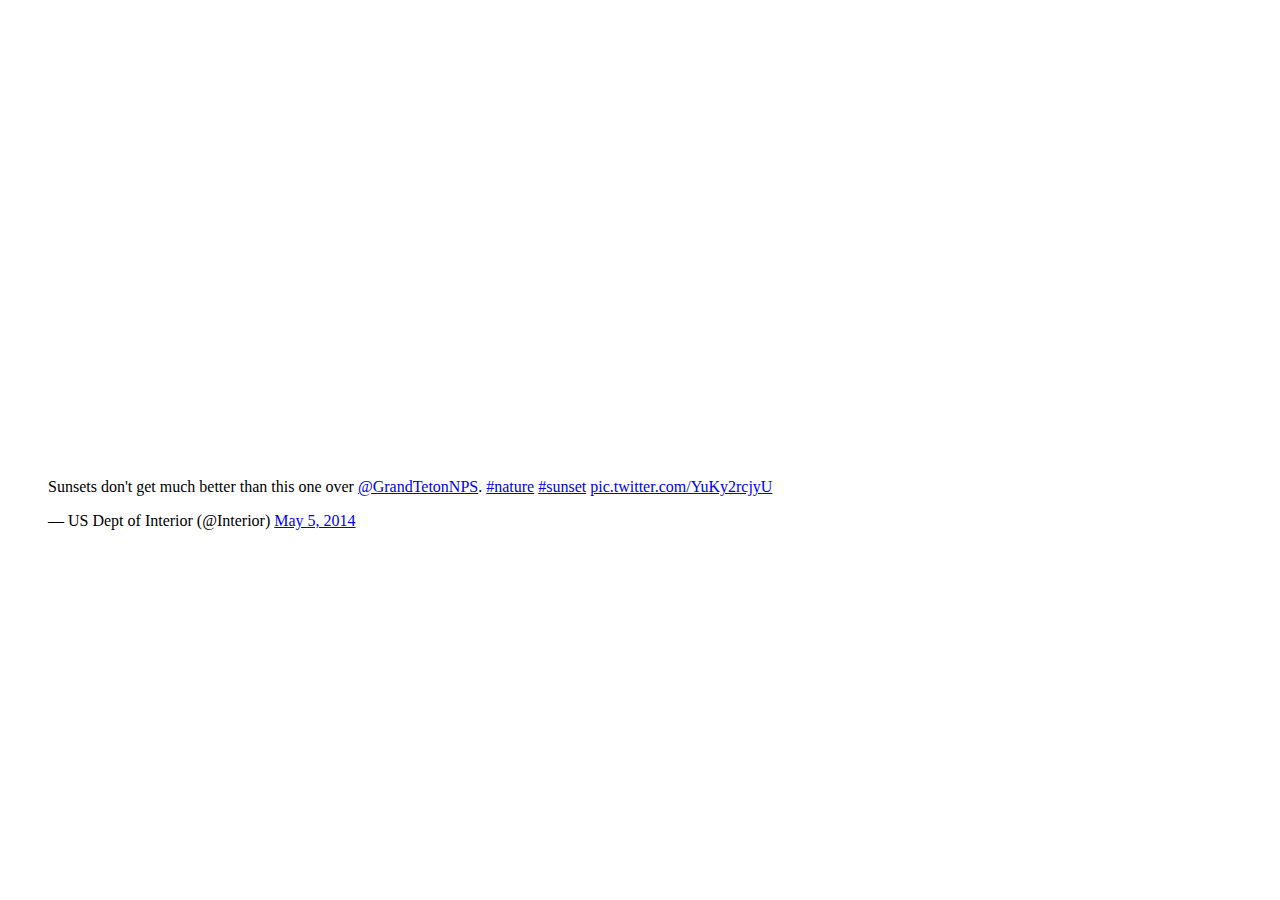
<file: embeddingOriginalWork.html>
<!DOCTYPE html>
<html>
    <body>
        <iframe width="560" height="315" src="https://www.youtube.com/embed/IWrK7sXK3Vw" frameborder="0" allowfullscreen></iframe>
        <iframe src="https://www.google.com/maps/embed?pb=!1m18!1m12!1m3!1d92587.0938233157!2d16.3790436678709!3d43.515962824085356!2m3!1f0!2f0!3f0!3m2!1i1024!2i768!4f13.1!3m3!1m2!1s0x13355dfc6bbcf517%3A0xa1798ff631b49f98!2s21000%2C+Split%2C+Croatia!5e0!3m2!1sen!2sus!4v1506981399971" width="600" height="450" frameborder="0" style="border:0" allowfullscreen></iframe>
        <blockquote class="twitter-tweet"><p lang="en" dir="ltr">Sunsets don&#39;t get much better than this one over <a href="https://twitter.com/GrandTetonNPS?ref_src=twsrc%5Etfw">@GrandTetonNPS</a>. <a href="https://twitter.com/hashtag/nature?src=hash&amp;ref_src=twsrc%5Etfw">#nature</a> <a href="https://twitter.com/hashtag/sunset?src=hash&amp;ref_src=twsrc%5Etfw">#sunset</a> <a href="http://t.co/YuKy2rcjyU">pic.twitter.com/YuKy2rcjyU</a></p>&mdash; US Dept of Interior (@Interior) <a href="https://twitter.com/Interior/status/463440424141459456?ref_src=twsrc%5Etfw">May 5, 2014</a></blockquote> <script async src="//platform.twitter.com/widgets.js" charset="utf-8"></script>
    </body>
</html>
</file>
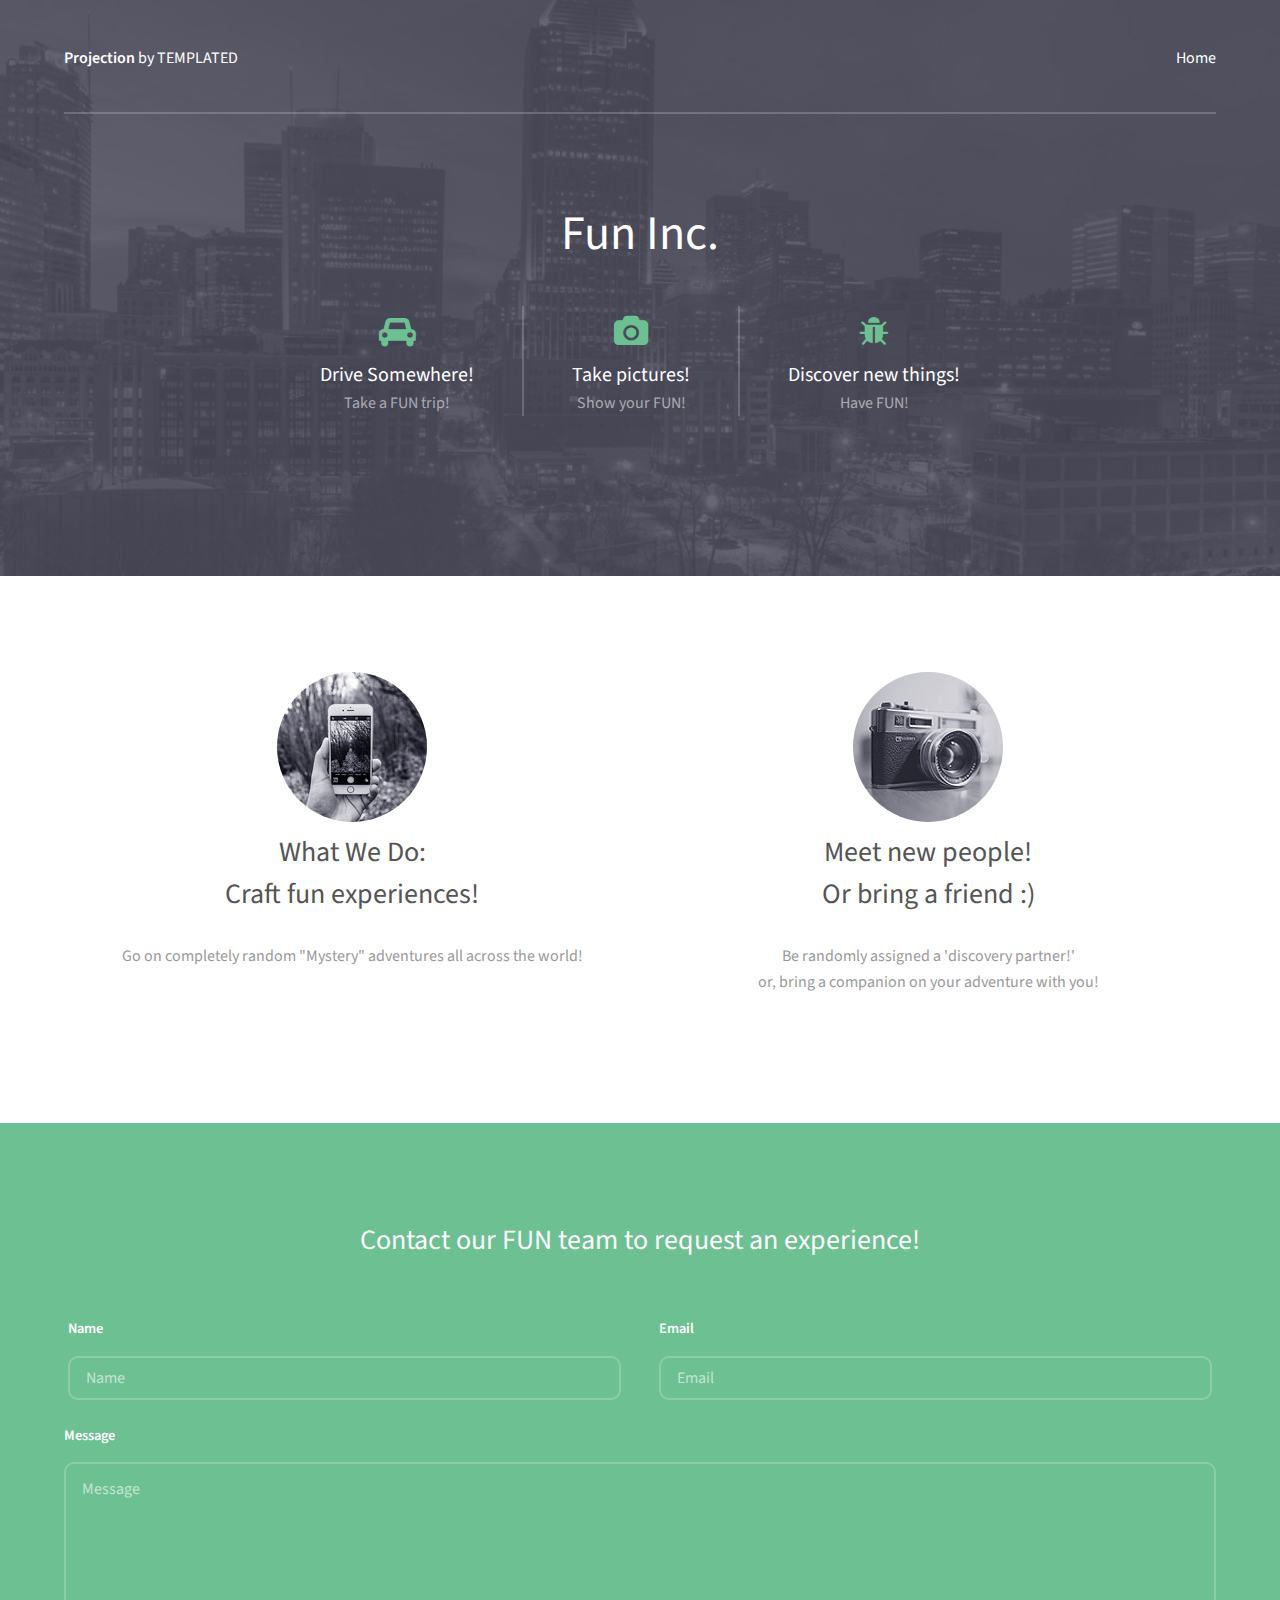
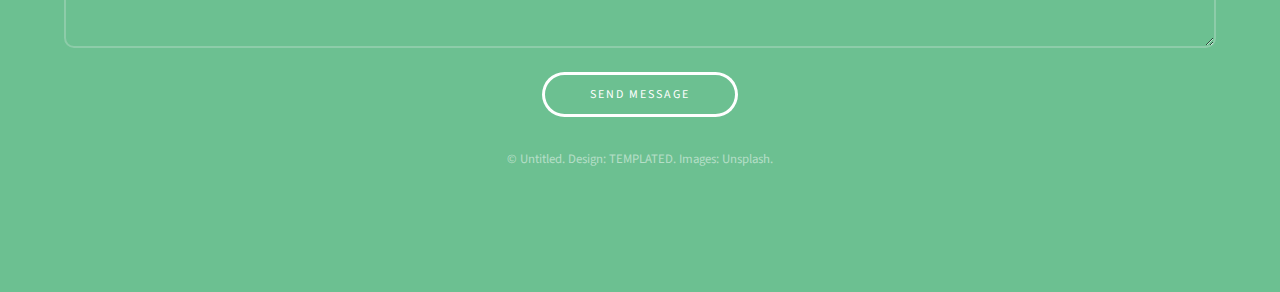
<file: myFunSite.html>
<!DOCTYPE HTML>
<!--
	Projection by TEMPLATED
	templated.co @templatedco
	Released for free under the Creative Commons Attribution 3.0 license (templated.co/license)
-->
<html>
	<head>
		<title>Projection by TEMPLATED</title>
		<meta charset="utf-8" />
		<meta name="viewport" content="width=device-width, initial-scale=1" />
		<link rel="stylesheet" href="assets/css/main.css" />
	</head>
	<body>

		<!-- Header -->
			<header id="header">
				<div class="inner">
					<a href="index.html" class="logo"><strong>Projection</strong> by TEMPLATED</a>
					<nav id="nav">
						<a href="index.html">Home</a>

					</nav>
					<a href="#navPanel" class="navPanelToggle"><span class="fa fa-bars"></span></a>
				</div>
			</header>

		<!-- Banner -->
			<section id="banner">
				<div class="inner">
					<header>
						<h1>Fun Inc.</h1>
					</header>

					<div class="flex ">

						<div>
							<span class="icon fa-car"></span>
							<h3>Drive Somewhere!</h3>
							<p>Take a FUN trip!</p>
						</div>

						<div>
							<span class="icon fa-camera"></span>
							<h3>Take pictures!</h3>
							<p>Show your FUN!</p>
						</div>

						<div>
							<span class="icon fa-bug"></span>
							<h3>Discover new things!</h3>
							<p>Have FUN! </p>
						</div>

					</div>

				
				</div>
			</section>


		<!-- Three -->
			<section id="three" class="wrapper align-center">
				<div class="inner">
					<div class="flex flex-2">
						<article>
							<div class="image round">
								<img src="images/pic01.jpg" alt="Pic 01" />
							</div>
							<header>
								<h3>What We Do:<br /> Craft fun experiences!</h3>
							</header>
							<p>Go on completely random "Mystery" adventures all across the world!</p>
							
						</article>
						<article>
							<div class="image round">
								<img src="images/pic02.jpg" alt="Pic 02" />
							</div>
							<header>
								<h3>Meet new people!<br /> Or bring a friend :)</h3>
							</header>
							<p>Be randomly assigned a 'discovery partner!'<br />or, bring a companion on your adventure with you!</p>
							
						</article>
					</div>
				</div>
			</section>

		<!-- Footer -->
			<footer id="footer">
				<div class="inner">

					<h3>Contact our FUN team to request an experience!</h3>

					<form action="#" method="post">

						<div class="field half first">
							<label for="name">Name</label>
							<input name="name" id="name" type="text" placeholder="Name">
						</div>
						<div class="field half">
							<label for="email">Email</label>
							<input name="email" id="email" type="email" placeholder="Email">
						</div>
						<div class="field">
							<label for="message">Message</label>
							<textarea name="message" id="message" rows="6" placeholder="Message"></textarea>
						</div>
						<ul class="actions">
							<li><input value="Send Message" class="button alt" type="submit"></li>
						</ul>
					</form>

					<div class="copyright">
						&copy; Untitled. Design: <a href="https://templated.co">TEMPLATED</a>. Images: <a href="https://unsplash.com">Unsplash</a>.
					</div>

				</div>
			</footer>

		<!-- Scripts -->
			<script src="assets/js/jquery.min.js"></script>
			<script src="assets/js/skel.min.js"></script>
			<script src="assets/js/util.js"></script>
			<script src="assets/js/main.js"></script>

	</body>
</html>
</file>
<file: assets/css/main.css>
@charset "UTF-8";
@import url(font-awesome.min.css);
@import "https://fonts.googleapis.com/css?family=Source+Sans+Pro:300,400,600";

/*
	Projection by TEMPLATED
	templated.co @templatedco
	Released for free under the Creative Commons Attribution 3.0 license (templated.co/license)
*/

/* Reset */

	html, body, div, span, applet, object, iframe, h1, h2, h3, h4, h5, h6, p, blockquote, pre, a, abbr, acronym, address, big, cite, code, del, dfn, em, img, ins, kbd, q, s, samp, small, strike, strong, sub, sup, tt, var, b, u, i, center, dl, dt, dd, ol, ul, li, fieldset, form, label, legend, table, caption, tbody, tfoot, thead, tr, th, td, article, aside, canvas, details, embed, figure, figcaption, footer, header, hgroup, menu, nav, output, ruby, section, summary, time, mark, audio, video {
		margin: 0;
		padding: 0;
		border: 0;
		font-size: 100%;
		font: inherit;
		vertical-align: baseline;
	}

	article, aside, details, figcaption, figure, footer, header, hgroup, menu, nav, section {
		display: block;
	}

	body {
		line-height: 1;
	}

	ol, ul {
		list-style: none;
	}

	blockquote, q {
		quotes: none;
	}

	blockquote:before, blockquote:after, q:before, q:after {
		content: '';
		content: none;
	}

	table {
		border-collapse: collapse;
		border-spacing: 0;
	}

	body {
		-webkit-text-size-adjust: none;
	}

/* Box Model */

	*, *:before, *:after {
		-moz-box-sizing: border-box;
		-webkit-box-sizing: border-box;
		box-sizing: border-box;
	}

/* Containers */

	.container {
		margin-left: auto;
		margin-right: auto;
	}

	.container.\31 25\25 {
		width: 100%;
		max-width: 100em;
		min-width: 80em;
	}

	.container.\37 5\25 {
		width: 60em;
	}

	.container.\35 0\25 {
		width: 40em;
	}

	.container.\32 5\25 {
		width: 20em;
	}

	.container {
		width: 80em;
	}

	@media screen and (max-width: 1680px) {

		.container.\31 25\25 {
			width: 100%;
			max-width: 100em;
			min-width: 80em;
		}

		.container.\37 5\25 {
			width: 60em;
		}

		.container.\35 0\25 {
			width: 40em;
		}

		.container.\32 5\25 {
			width: 20em;
		}

		.container {
			width: 80em;
		}

	}

	@media screen and (max-width: 1280px) {

		.container.\31 25\25 {
			width: 100%;
			max-width: 81.25em;
			min-width: 65em;
		}

		.container.\37 5\25 {
			width: 48.75em;
		}

		.container.\35 0\25 {
			width: 32.5em;
		}

		.container.\32 5\25 {
			width: 16.25em;
		}

		.container {
			width: 65em;
		}

	}

	@media screen and (max-width: 980px) {

		.container.\31 25\25 {
			width: 100%;
			max-width: 112.5%;
			min-width: 90%;
		}

		.container.\37 5\25 {
			width: 67.5%;
		}

		.container.\35 0\25 {
			width: 45%;
		}

		.container.\32 5\25 {
			width: 22.5%;
		}

		.container {
			width: 90%;
		}

	}

	@media screen and (max-width: 736px) {

		.container.\31 25\25 {
			width: 100%;
			max-width: 112.5%;
			min-width: 90%;
		}

		.container.\37 5\25 {
			width: 67.5%;
		}

		.container.\35 0\25 {
			width: 45%;
		}

		.container.\32 5\25 {
			width: 22.5%;
		}

		.container {
			width: 90% !important;
		}

	}

	@media screen and (max-width: 480px) {

		.container.\31 25\25 {
			width: 100%;
			max-width: 112.5%;
			min-width: 90%;
		}

		.container.\37 5\25 {
			width: 67.5%;
		}

		.container.\35 0\25 {
			width: 45%;
		}

		.container.\32 5\25 {
			width: 22.5%;
		}

		.container {
			width: 90% !important;
		}

	}

/* Grid */

	.row {
		border-bottom: solid 1px transparent;
		-moz-box-sizing: border-box;
		-webkit-box-sizing: border-box;
		box-sizing: border-box;
	}

	.row > * {
		float: left;
		-moz-box-sizing: border-box;
		-webkit-box-sizing: border-box;
		box-sizing: border-box;
	}

	.row:after, .row:before {
		content: '';
		display: block;
		clear: both;
		height: 0;
	}

	.row.uniform > * > :first-child {
		margin-top: 0;
	}

	.row.uniform > * > :last-child {
		margin-bottom: 0;
	}

	.row.\30 \25 > * {
		padding: 0 0 0 0em;
	}

	.row.\30 \25 {
		margin: 0 0 -1px 0em;
	}

	.row.uniform.\30 \25 > * {
		padding: 0em 0 0 0em;
	}

	.row.uniform.\30 \25 {
		margin: 0em 0 -1px 0em;
	}

	.row > * {
		padding: 0 0 0 2em;
	}

	.row {
		margin: 0 0 -1px -2em;
	}

	.row.uniform > * {
		padding: 2em 0 0 2em;
	}

	.row.uniform {
		margin: -2em 0 -1px -2em;
	}

	.row.\32 00\25 > * {
		padding: 0 0 0 4em;
	}

	.row.\32 00\25 {
		margin: 0 0 -1px -4em;
	}

	.row.uniform.\32 00\25 > * {
		padding: 4em 0 0 4em;
	}

	.row.uniform.\32 00\25 {
		margin: -4em 0 -1px -4em;
	}

	.row.\31 50\25 > * {
		padding: 0 0 0 3em;
	}

	.row.\31 50\25 {
		margin: 0 0 -1px -3em;
	}

	.row.uniform.\31 50\25 > * {
		padding: 3em 0 0 3em;
	}

	.row.uniform.\31 50\25 {
		margin: -3em 0 -1px -3em;
	}

	.row.\35 0\25 > * {
		padding: 0 0 0 1em;
	}

	.row.\35 0\25 {
		margin: 0 0 -1px -1em;
	}

	.row.uniform.\35 0\25 > * {
		padding: 1em 0 0 1em;
	}

	.row.uniform.\35 0\25 {
		margin: -1em 0 -1px -1em;
	}

	.row.\32 5\25 > * {
		padding: 0 0 0 0.5em;
	}

	.row.\32 5\25 {
		margin: 0 0 -1px -0.5em;
	}

	.row.uniform.\32 5\25 > * {
		padding: 0.5em 0 0 0.5em;
	}

	.row.uniform.\32 5\25 {
		margin: -0.5em 0 -1px -0.5em;
	}

	.\31 2u, .\31 2u\24 {
		width: 100%;
		clear: none;
		margin-left: 0;
	}

	.\31 1u, .\31 1u\24 {
		width: 91.6666666667%;
		clear: none;
		margin-left: 0;
	}

	.\31 0u, .\31 0u\24 {
		width: 83.3333333333%;
		clear: none;
		margin-left: 0;
	}

	.\39 u, .\39 u\24 {
		width: 75%;
		clear: none;
		margin-left: 0;
	}

	.\38 u, .\38 u\24 {
		width: 66.6666666667%;
		clear: none;
		margin-left: 0;
	}

	.\37 u, .\37 u\24 {
		width: 58.3333333333%;
		clear: none;
		margin-left: 0;
	}

	.\36 u, .\36 u\24 {
		width: 50%;
		clear: none;
		margin-left: 0;
	}

	.\35 u, .\35 u\24 {
		width: 41.6666666667%;
		clear: none;
		margin-left: 0;
	}

	.\34 u, .\34 u\24 {
		width: 33.3333333333%;
		clear: none;
		margin-left: 0;
	}

	.\33 u, .\33 u\24 {
		width: 25%;
		clear: none;
		margin-left: 0;
	}

	.\32 u, .\32 u\24 {
		width: 16.6666666667%;
		clear: none;
		margin-left: 0;
	}

	.\31 u, .\31 u\24 {
		width: 8.3333333333%;
		clear: none;
		margin-left: 0;
	}

	.\31 2u\24 + *,
	.\31 1u\24 + *,
	.\31 0u\24 + *,
	.\39 u\24 + *,
	.\38 u\24 + *,
	.\37 u\24 + *,
	.\36 u\24 + *,
	.\35 u\24 + *,
	.\34 u\24 + *,
	.\33 u\24 + *,
	.\32 u\24 + *,
	.\31 u\24 + * {
		clear: left;
	}

	.\-11u {
		margin-left: 91.66667%;
	}

	.\-10u {
		margin-left: 83.33333%;
	}

	.\-9u {
		margin-left: 75%;
	}

	.\-8u {
		margin-left: 66.66667%;
	}

	.\-7u {
		margin-left: 58.33333%;
	}

	.\-6u {
		margin-left: 50%;
	}

	.\-5u {
		margin-left: 41.66667%;
	}

	.\-4u {
		margin-left: 33.33333%;
	}

	.\-3u {
		margin-left: 25%;
	}

	.\-2u {
		margin-left: 16.66667%;
	}

	.\-1u {
		margin-left: 8.33333%;
	}

	@media screen and (max-width: 1680px) {

		.row > * {
			padding: 0 0 0 2em;
		}

		.row {
			margin: 0 0 -1px -2em;
		}

		.row.uniform > * {
			padding: 2em 0 0 2em;
		}

		.row.uniform {
			margin: -2em 0 -1px -2em;
		}

		.row.\32 00\25 > * {
			padding: 0 0 0 4em;
		}

		.row.\32 00\25 {
			margin: 0 0 -1px -4em;
		}

		.row.uniform.\32 00\25 > * {
			padding: 4em 0 0 4em;
		}

		.row.uniform.\32 00\25 {
			margin: -4em 0 -1px -4em;
		}

		.row.\31 50\25 > * {
			padding: 0 0 0 3em;
		}

		.row.\31 50\25 {
			margin: 0 0 -1px -3em;
		}

		.row.uniform.\31 50\25 > * {
			padding: 3em 0 0 3em;
		}

		.row.uniform.\31 50\25 {
			margin: -3em 0 -1px -3em;
		}

		.row.\35 0\25 > * {
			padding: 0 0 0 1em;
		}

		.row.\35 0\25 {
			margin: 0 0 -1px -1em;
		}

		.row.uniform.\35 0\25 > * {
			padding: 1em 0 0 1em;
		}

		.row.uniform.\35 0\25 {
			margin: -1em 0 -1px -1em;
		}

		.row.\32 5\25 > * {
			padding: 0 0 0 0.5em;
		}

		.row.\32 5\25 {
			margin: 0 0 -1px -0.5em;
		}

		.row.uniform.\32 5\25 > * {
			padding: 0.5em 0 0 0.5em;
		}

		.row.uniform.\32 5\25 {
			margin: -0.5em 0 -1px -0.5em;
		}

		.\31 2u\28xlarge\29, .\31 2u\24\28xlarge\29 {
			width: 100%;
			clear: none;
			margin-left: 0;
		}

		.\31 1u\28xlarge\29, .\31 1u\24\28xlarge\29 {
			width: 91.6666666667%;
			clear: none;
			margin-left: 0;
		}

		.\31 0u\28xlarge\29, .\31 0u\24\28xlarge\29 {
			width: 83.3333333333%;
			clear: none;
			margin-left: 0;
		}

		.\39 u\28xlarge\29, .\39 u\24\28xlarge\29 {
			width: 75%;
			clear: none;
			margin-left: 0;
		}

		.\38 u\28xlarge\29, .\38 u\24\28xlarge\29 {
			width: 66.6666666667%;
			clear: none;
			margin-left: 0;
		}

		.\37 u\28xlarge\29, .\37 u\24\28xlarge\29 {
			width: 58.3333333333%;
			clear: none;
			margin-left: 0;
		}

		.\36 u\28xlarge\29, .\36 u\24\28xlarge\29 {
			width: 50%;
			clear: none;
			margin-left: 0;
		}

		.\35 u\28xlarge\29, .\35 u\24\28xlarge\29 {
			width: 41.6666666667%;
			clear: none;
			margin-left: 0;
		}

		.\34 u\28xlarge\29, .\34 u\24\28xlarge\29 {
			width: 33.3333333333%;
			clear: none;
			margin-left: 0;
		}

		.\33 u\28xlarge\29, .\33 u\24\28xlarge\29 {
			width: 25%;
			clear: none;
			margin-left: 0;
		}

		.\32 u\28xlarge\29, .\32 u\24\28xlarge\29 {
			width: 16.6666666667%;
			clear: none;
			margin-left: 0;
		}

		.\31 u\28xlarge\29, .\31 u\24\28xlarge\29 {
			width: 8.3333333333%;
			clear: none;
			margin-left: 0;
		}

		.\31 2u\24\28xlarge\29 + *,
		.\31 1u\24\28xlarge\29 + *,
		.\31 0u\24\28xlarge\29 + *,
		.\39 u\24\28xlarge\29 + *,
		.\38 u\24\28xlarge\29 + *,
		.\37 u\24\28xlarge\29 + *,
		.\36 u\24\28xlarge\29 + *,
		.\35 u\24\28xlarge\29 + *,
		.\34 u\24\28xlarge\29 + *,
		.\33 u\24\28xlarge\29 + *,
		.\32 u\24\28xlarge\29 + *,
		.\31 u\24\28xlarge\29 + * {
			clear: left;
		}

		.\-11u\28xlarge\29 {
			margin-left: 91.66667%;
		}

		.\-10u\28xlarge\29 {
			margin-left: 83.33333%;
		}

		.\-9u\28xlarge\29 {
			margin-left: 75%;
		}

		.\-8u\28xlarge\29 {
			margin-left: 66.66667%;
		}

		.\-7u\28xlarge\29 {
			margin-left: 58.33333%;
		}

		.\-6u\28xlarge\29 {
			margin-left: 50%;
		}

		.\-5u\28xlarge\29 {
			margin-left: 41.66667%;
		}

		.\-4u\28xlarge\29 {
			margin-left: 33.33333%;
		}

		.\-3u\28xlarge\29 {
			margin-left: 25%;
		}

		.\-2u\28xlarge\29 {
			margin-left: 16.66667%;
		}

		.\-1u\28xlarge\29 {
			margin-left: 8.33333%;
		}

	}

	@media screen and (max-width: 1280px) {

		.row > * {
			padding: 0 0 0 1.5em;
		}

		.row {
			margin: 0 0 -1px -1.5em;
		}

		.row.uniform > * {
			padding: 1.5em 0 0 1.5em;
		}

		.row.uniform {
			margin: -1.5em 0 -1px -1.5em;
		}

		.row.\32 00\25 > * {
			padding: 0 0 0 3em;
		}

		.row.\32 00\25 {
			margin: 0 0 -1px -3em;
		}

		.row.uniform.\32 00\25 > * {
			padding: 3em 0 0 3em;
		}

		.row.uniform.\32 00\25 {
			margin: -3em 0 -1px -3em;
		}

		.row.\31 50\25 > * {
			padding: 0 0 0 2.25em;
		}

		.row.\31 50\25 {
			margin: 0 0 -1px -2.25em;
		}

		.row.uniform.\31 50\25 > * {
			padding: 2.25em 0 0 2.25em;
		}

		.row.uniform.\31 50\25 {
			margin: -2.25em 0 -1px -2.25em;
		}

		.row.\35 0\25 > * {
			padding: 0 0 0 0.75em;
		}

		.row.\35 0\25 {
			margin: 0 0 -1px -0.75em;
		}

		.row.uniform.\35 0\25 > * {
			padding: 0.75em 0 0 0.75em;
		}

		.row.uniform.\35 0\25 {
			margin: -0.75em 0 -1px -0.75em;
		}

		.row.\32 5\25 > * {
			padding: 0 0 0 0.375em;
		}

		.row.\32 5\25 {
			margin: 0 0 -1px -0.375em;
		}

		.row.uniform.\32 5\25 > * {
			padding: 0.375em 0 0 0.375em;
		}

		.row.uniform.\32 5\25 {
			margin: -0.375em 0 -1px -0.375em;
		}

		.\31 2u\28large\29, .\31 2u\24\28large\29 {
			width: 100%;
			clear: none;
			margin-left: 0;
		}

		.\31 1u\28large\29, .\31 1u\24\28large\29 {
			width: 91.6666666667%;
			clear: none;
			margin-left: 0;
		}

		.\31 0u\28large\29, .\31 0u\24\28large\29 {
			width: 83.3333333333%;
			clear: none;
			margin-left: 0;
		}

		.\39 u\28large\29, .\39 u\24\28large\29 {
			width: 75%;
			clear: none;
			margin-left: 0;
		}

		.\38 u\28large\29, .\38 u\24\28large\29 {
			width: 66.6666666667%;
			clear: none;
			margin-left: 0;
		}

		.\37 u\28large\29, .\37 u\24\28large\29 {
			width: 58.3333333333%;
			clear: none;
			margin-left: 0;
		}

		.\36 u\28large\29, .\36 u\24\28large\29 {
			width: 50%;
			clear: none;
			margin-left: 0;
		}

		.\35 u\28large\29, .\35 u\24\28large\29 {
			width: 41.6666666667%;
			clear: none;
			margin-left: 0;
		}

		.\34 u\28large\29, .\34 u\24\28large\29 {
			width: 33.3333333333%;
			clear: none;
			margin-left: 0;
		}

		.\33 u\28large\29, .\33 u\24\28large\29 {
			width: 25%;
			clear: none;
			margin-left: 0;
		}

		.\32 u\28large\29, .\32 u\24\28large\29 {
			width: 16.6666666667%;
			clear: none;
			margin-left: 0;
		}

		.\31 u\28large\29, .\31 u\24\28large\29 {
			width: 8.3333333333%;
			clear: none;
			margin-left: 0;
		}

		.\31 2u\24\28large\29 + *,
		.\31 1u\24\28large\29 + *,
		.\31 0u\24\28large\29 + *,
		.\39 u\24\28large\29 + *,
		.\38 u\24\28large\29 + *,
		.\37 u\24\28large\29 + *,
		.\36 u\24\28large\29 + *,
		.\35 u\24\28large\29 + *,
		.\34 u\24\28large\29 + *,
		.\33 u\24\28large\29 + *,
		.\32 u\24\28large\29 + *,
		.\31 u\24\28large\29 + * {
			clear: left;
		}

		.\-11u\28large\29 {
			margin-left: 91.66667%;
		}

		.\-10u\28large\29 {
			margin-left: 83.33333%;
		}

		.\-9u\28large\29 {
			margin-left: 75%;
		}

		.\-8u\28large\29 {
			margin-left: 66.66667%;
		}

		.\-7u\28large\29 {
			margin-left: 58.33333%;
		}

		.\-6u\28large\29 {
			margin-left: 50%;
		}

		.\-5u\28large\29 {
			margin-left: 41.66667%;
		}

		.\-4u\28large\29 {
			margin-left: 33.33333%;
		}

		.\-3u\28large\29 {
			margin-left: 25%;
		}

		.\-2u\28large\29 {
			margin-left: 16.66667%;
		}

		.\-1u\28large\29 {
			margin-left: 8.33333%;
		}

	}

	@media screen and (max-width: 980px) {

		.row > * {
			padding: 0 0 0 1.5em;
		}

		.row {
			margin: 0 0 -1px -1.5em;
		}

		.row.uniform > * {
			padding: 1.5em 0 0 1.5em;
		}

		.row.uniform {
			margin: -1.5em 0 -1px -1.5em;
		}

		.row.\32 00\25 > * {
			padding: 0 0 0 3em;
		}

		.row.\32 00\25 {
			margin: 0 0 -1px -3em;
		}

		.row.uniform.\32 00\25 > * {
			padding: 3em 0 0 3em;
		}

		.row.uniform.\32 00\25 {
			margin: -3em 0 -1px -3em;
		}

		.row.\31 50\25 > * {
			padding: 0 0 0 2.25em;
		}

		.row.\31 50\25 {
			margin: 0 0 -1px -2.25em;
		}

		.row.uniform.\31 50\25 > * {
			padding: 2.25em 0 0 2.25em;
		}

		.row.uniform.\31 50\25 {
			margin: -2.25em 0 -1px -2.25em;
		}

		.row.\35 0\25 > * {
			padding: 0 0 0 0.75em;
		}

		.row.\35 0\25 {
			margin: 0 0 -1px -0.75em;
		}

		.row.uniform.\35 0\25 > * {
			padding: 0.75em 0 0 0.75em;
		}

		.row.uniform.\35 0\25 {
			margin: -0.75em 0 -1px -0.75em;
		}

		.row.\32 5\25 > * {
			padding: 0 0 0 0.375em;
		}

		.row.\32 5\25 {
			margin: 0 0 -1px -0.375em;
		}

		.row.uniform.\32 5\25 > * {
			padding: 0.375em 0 0 0.375em;
		}

		.row.uniform.\32 5\25 {
			margin: -0.375em 0 -1px -0.375em;
		}

		.\31 2u\28medium\29, .\31 2u\24\28medium\29 {
			width: 100%;
			clear: none;
			margin-left: 0;
		}

		.\31 1u\28medium\29, .\31 1u\24\28medium\29 {
			width: 91.6666666667%;
			clear: none;
			margin-left: 0;
		}

		.\31 0u\28medium\29, .\31 0u\24\28medium\29 {
			width: 83.3333333333%;
			clear: none;
			margin-left: 0;
		}

		.\39 u\28medium\29, .\39 u\24\28medium\29 {
			width: 75%;
			clear: none;
			margin-left: 0;
		}

		.\38 u\28medium\29, .\38 u\24\28medium\29 {
			width: 66.6666666667%;
			clear: none;
			margin-left: 0;
		}

		.\37 u\28medium\29, .\37 u\24\28medium\29 {
			width: 58.3333333333%;
			clear: none;
			margin-left: 0;
		}

		.\36 u\28medium\29, .\36 u\24\28medium\29 {
			width: 50%;
			clear: none;
			margin-left: 0;
		}

		.\35 u\28medium\29, .\35 u\24\28medium\29 {
			width: 41.6666666667%;
			clear: none;
			margin-left: 0;
		}

		.\34 u\28medium\29, .\34 u\24\28medium\29 {
			width: 33.3333333333%;
			clear: none;
			margin-left: 0;
		}

		.\33 u\28medium\29, .\33 u\24\28medium\29 {
			width: 25%;
			clear: none;
			margin-left: 0;
		}

		.\32 u\28medium\29, .\32 u\24\28medium\29 {
			width: 16.6666666667%;
			clear: none;
			margin-left: 0;
		}

		.\31 u\28medium\29, .\31 u\24\28medium\29 {
			width: 8.3333333333%;
			clear: none;
			margin-left: 0;
		}

		.\31 2u\24\28medium\29 + *,
		.\31 1u\24\28medium\29 + *,
		.\31 0u\24\28medium\29 + *,
		.\39 u\24\28medium\29 + *,
		.\38 u\24\28medium\29 + *,
		.\37 u\24\28medium\29 + *,
		.\36 u\24\28medium\29 + *,
		.\35 u\24\28medium\29 + *,
		.\34 u\24\28medium\29 + *,
		.\33 u\24\28medium\29 + *,
		.\32 u\24\28medium\29 + *,
		.\31 u\24\28medium\29 + * {
			clear: left;
		}

		.\-11u\28medium\29 {
			margin-left: 91.66667%;
		}

		.\-10u\28medium\29 {
			margin-left: 83.33333%;
		}

		.\-9u\28medium\29 {
			margin-left: 75%;
		}

		.\-8u\28medium\29 {
			margin-left: 66.66667%;
		}

		.\-7u\28medium\29 {
			margin-left: 58.33333%;
		}

		.\-6u\28medium\29 {
			margin-left: 50%;
		}

		.\-5u\28medium\29 {
			margin-left: 41.66667%;
		}

		.\-4u\28medium\29 {
			margin-left: 33.33333%;
		}

		.\-3u\28medium\29 {
			margin-left: 25%;
		}

		.\-2u\28medium\29 {
			margin-left: 16.66667%;
		}

		.\-1u\28medium\29 {
			margin-left: 8.33333%;
		}

	}

	@media screen and (max-width: 736px) {

		.row > * {
			padding: 0 0 0 1.25em;
		}

		.row {
			margin: 0 0 -1px -1.25em;
		}

		.row.uniform > * {
			padding: 1.25em 0 0 1.25em;
		}

		.row.uniform {
			margin: -1.25em 0 -1px -1.25em;
		}

		.row.\32 00\25 > * {
			padding: 0 0 0 2.5em;
		}

		.row.\32 00\25 {
			margin: 0 0 -1px -2.5em;
		}

		.row.uniform.\32 00\25 > * {
			padding: 2.5em 0 0 2.5em;
		}

		.row.uniform.\32 00\25 {
			margin: -2.5em 0 -1px -2.5em;
		}

		.row.\31 50\25 > * {
			padding: 0 0 0 1.875em;
		}

		.row.\31 50\25 {
			margin: 0 0 -1px -1.875em;
		}

		.row.uniform.\31 50\25 > * {
			padding: 1.875em 0 0 1.875em;
		}

		.row.uniform.\31 50\25 {
			margin: -1.875em 0 -1px -1.875em;
		}

		.row.\35 0\25 > * {
			padding: 0 0 0 0.625em;
		}

		.row.\35 0\25 {
			margin: 0 0 -1px -0.625em;
		}

		.row.uniform.\35 0\25 > * {
			padding: 0.625em 0 0 0.625em;
		}

		.row.uniform.\35 0\25 {
			margin: -0.625em 0 -1px -0.625em;
		}

		.row.\32 5\25 > * {
			padding: 0 0 0 0.3125em;
		}

		.row.\32 5\25 {
			margin: 0 0 -1px -0.3125em;
		}

		.row.uniform.\32 5\25 > * {
			padding: 0.3125em 0 0 0.3125em;
		}

		.row.uniform.\32 5\25 {
			margin: -0.3125em 0 -1px -0.3125em;
		}

		.\31 2u\28small\29, .\31 2u\24\28small\29 {
			width: 100%;
			clear: none;
			margin-left: 0;
		}

		.\31 1u\28small\29, .\31 1u\24\28small\29 {
			width: 91.6666666667%;
			clear: none;
			margin-left: 0;
		}

		.\31 0u\28small\29, .\31 0u\24\28small\29 {
			width: 83.3333333333%;
			clear: none;
			margin-left: 0;
		}

		.\39 u\28small\29, .\39 u\24\28small\29 {
			width: 75%;
			clear: none;
			margin-left: 0;
		}

		.\38 u\28small\29, .\38 u\24\28small\29 {
			width: 66.6666666667%;
			clear: none;
			margin-left: 0;
		}

		.\37 u\28small\29, .\37 u\24\28small\29 {
			width: 58.3333333333%;
			clear: none;
			margin-left: 0;
		}

		.\36 u\28small\29, .\36 u\24\28small\29 {
			width: 50%;
			clear: none;
			margin-left: 0;
		}

		.\35 u\28small\29, .\35 u\24\28small\29 {
			width: 41.6666666667%;
			clear: none;
			margin-left: 0;
		}

		.\34 u\28small\29, .\34 u\24\28small\29 {
			width: 33.3333333333%;
			clear: none;
			margin-left: 0;
		}

		.\33 u\28small\29, .\33 u\24\28small\29 {
			width: 25%;
			clear: none;
			margin-left: 0;
		}

		.\32 u\28small\29, .\32 u\24\28small\29 {
			width: 16.6666666667%;
			clear: none;
			margin-left: 0;
		}

		.\31 u\28small\29, .\31 u\24\28small\29 {
			width: 8.3333333333%;
			clear: none;
			margin-left: 0;
		}

		.\31 2u\24\28small\29 + *,
		.\31 1u\24\28small\29 + *,
		.\31 0u\24\28small\29 + *,
		.\39 u\24\28small\29 + *,
		.\38 u\24\28small\29 + *,
		.\37 u\24\28small\29 + *,
		.\36 u\24\28small\29 + *,
		.\35 u\24\28small\29 + *,
		.\34 u\24\28small\29 + *,
		.\33 u\24\28small\29 + *,
		.\32 u\24\28small\29 + *,
		.\31 u\24\28small\29 + * {
			clear: left;
		}

		.\-11u\28small\29 {
			margin-left: 91.66667%;
		}

		.\-10u\28small\29 {
			margin-left: 83.33333%;
		}

		.\-9u\28small\29 {
			margin-left: 75%;
		}

		.\-8u\28small\29 {
			margin-left: 66.66667%;
		}

		.\-7u\28small\29 {
			margin-left: 58.33333%;
		}

		.\-6u\28small\29 {
			margin-left: 50%;
		}

		.\-5u\28small\29 {
			margin-left: 41.66667%;
		}

		.\-4u\28small\29 {
			margin-left: 33.33333%;
		}

		.\-3u\28small\29 {
			margin-left: 25%;
		}

		.\-2u\28small\29 {
			margin-left: 16.66667%;
		}

		.\-1u\28small\29 {
			margin-left: 8.33333%;
		}

	}

	@media screen and (max-width: 480px) {

		.row > * {
			padding: 0 0 0 1.25em;
		}

		.row {
			margin: 0 0 -1px -1.25em;
		}

		.row.uniform > * {
			padding: 1.25em 0 0 1.25em;
		}

		.row.uniform {
			margin: -1.25em 0 -1px -1.25em;
		}

		.row.\32 00\25 > * {
			padding: 0 0 0 2.5em;
		}

		.row.\32 00\25 {
			margin: 0 0 -1px -2.5em;
		}

		.row.uniform.\32 00\25 > * {
			padding: 2.5em 0 0 2.5em;
		}

		.row.uniform.\32 00\25 {
			margin: -2.5em 0 -1px -2.5em;
		}

		.row.\31 50\25 > * {
			padding: 0 0 0 1.875em;
		}

		.row.\31 50\25 {
			margin: 0 0 -1px -1.875em;
		}

		.row.uniform.\31 50\25 > * {
			padding: 1.875em 0 0 1.875em;
		}

		.row.uniform.\31 50\25 {
			margin: -1.875em 0 -1px -1.875em;
		}

		.row.\35 0\25 > * {
			padding: 0 0 0 0.625em;
		}

		.row.\35 0\25 {
			margin: 0 0 -1px -0.625em;
		}

		.row.uniform.\35 0\25 > * {
			padding: 0.625em 0 0 0.625em;
		}

		.row.uniform.\35 0\25 {
			margin: -0.625em 0 -1px -0.625em;
		}

		.row.\32 5\25 > * {
			padding: 0 0 0 0.3125em;
		}

		.row.\32 5\25 {
			margin: 0 0 -1px -0.3125em;
		}

		.row.uniform.\32 5\25 > * {
			padding: 0.3125em 0 0 0.3125em;
		}

		.row.uniform.\32 5\25 {
			margin: -0.3125em 0 -1px -0.3125em;
		}

		.\31 2u\28xsmall\29, .\31 2u\24\28xsmall\29 {
			width: 100%;
			clear: none;
			margin-left: 0;
		}

		.\31 1u\28xsmall\29, .\31 1u\24\28xsmall\29 {
			width: 91.6666666667%;
			clear: none;
			margin-left: 0;
		}

		.\31 0u\28xsmall\29, .\31 0u\24\28xsmall\29 {
			width: 83.3333333333%;
			clear: none;
			margin-left: 0;
		}

		.\39 u\28xsmall\29, .\39 u\24\28xsmall\29 {
			width: 75%;
			clear: none;
			margin-left: 0;
		}

		.\38 u\28xsmall\29, .\38 u\24\28xsmall\29 {
			width: 66.6666666667%;
			clear: none;
			margin-left: 0;
		}

		.\37 u\28xsmall\29, .\37 u\24\28xsmall\29 {
			width: 58.3333333333%;
			clear: none;
			margin-left: 0;
		}

		.\36 u\28xsmall\29, .\36 u\24\28xsmall\29 {
			width: 50%;
			clear: none;
			margin-left: 0;
		}

		.\35 u\28xsmall\29, .\35 u\24\28xsmall\29 {
			width: 41.6666666667%;
			clear: none;
			margin-left: 0;
		}

		.\34 u\28xsmall\29, .\34 u\24\28xsmall\29 {
			width: 33.3333333333%;
			clear: none;
			margin-left: 0;
		}

		.\33 u\28xsmall\29, .\33 u\24\28xsmall\29 {
			width: 25%;
			clear: none;
			margin-left: 0;
		}

		.\32 u\28xsmall\29, .\32 u\24\28xsmall\29 {
			width: 16.6666666667%;
			clear: none;
			margin-left: 0;
		}

		.\31 u\28xsmall\29, .\31 u\24\28xsmall\29 {
			width: 8.3333333333%;
			clear: none;
			margin-left: 0;
		}

		.\31 2u\24\28xsmall\29 + *,
		.\31 1u\24\28xsmall\29 + *,
		.\31 0u\24\28xsmall\29 + *,
		.\39 u\24\28xsmall\29 + *,
		.\38 u\24\28xsmall\29 + *,
		.\37 u\24\28xsmall\29 + *,
		.\36 u\24\28xsmall\29 + *,
		.\35 u\24\28xsmall\29 + *,
		.\34 u\24\28xsmall\29 + *,
		.\33 u\24\28xsmall\29 + *,
		.\32 u\24\28xsmall\29 + *,
		.\31 u\24\28xsmall\29 + * {
			clear: left;
		}

		.\-11u\28xsmall\29 {
			margin-left: 91.66667%;
		}

		.\-10u\28xsmall\29 {
			margin-left: 83.33333%;
		}

		.\-9u\28xsmall\29 {
			margin-left: 75%;
		}

		.\-8u\28xsmall\29 {
			margin-left: 66.66667%;
		}

		.\-7u\28xsmall\29 {
			margin-left: 58.33333%;
		}

		.\-6u\28xsmall\29 {
			margin-left: 50%;
		}

		.\-5u\28xsmall\29 {
			margin-left: 41.66667%;
		}

		.\-4u\28xsmall\29 {
			margin-left: 33.33333%;
		}

		.\-3u\28xsmall\29 {
			margin-left: 25%;
		}

		.\-2u\28xsmall\29 {
			margin-left: 16.66667%;
		}

		.\-1u\28xsmall\29 {
			margin-left: 8.33333%;
		}

	}

/* Basic */

	@-ms-viewport {
		width: device-width;
	}

	body {
		-ms-overflow-style: scrollbar;
	}

	@media screen and (max-width: 480px) {

		html, body {
			min-width: 320px;
		}

	}

	body {
		background: #fff;
	}

		body.is-loading *, body.is-loading *:before, body.is-loading *:after {
			-moz-animation: none !important;
			-webkit-animation: none !important;
			-ms-animation: none !important;
			animation: none !important;
			-moz-transition: none !important;
			-webkit-transition: none !important;
			-ms-transition: none !important;
			transition: none !important;
		}

/* Type */

	body, input, select, textarea {
		color: #9a9a9a;
		font-family: "Source Sans Pro", Arial, Helvetica, sans-serif;
		font-size: 14pt;
		font-weight: 400;
		line-height: 1.65;
	}

		@media screen and (max-width: 1680px) {

			body, input, select, textarea {
				font-size: 12pt;
			}

		}

		@media screen and (max-width: 1280px) {

			body, input, select, textarea {
				font-size: 12pt;
			}

		}

		@media screen and (max-width: 980px) {

			body, input, select, textarea {
				font-size: 12pt;
			}

		}

		@media screen and (max-width: 736px) {

			body, input, select, textarea {
				font-size: 12pt;
			}

		}

		@media screen and (max-width: 480px) {

			body, input, select, textarea {
				font-size: 12pt;
			}

		}

	a {
		color: #6cc091;
		text-decoration: underline;
	}

		a:hover {
			text-decoration: none;
		}

	strong, b {
		color: #555;
		font-weight: 600;
	}

	em, i {
		font-style: italic;
	}

	p {
		margin: 0 0 2em 0;
	}

	h1, h2, h3, h4, h5, h6 {
		color: #555;
		font-weight: 400;
		line-height: 1.5;
		margin: 0 0 1em 0;
	}

		h1 a, h2 a, h3 a, h4 a, h5 a, h6 a {
			color: inherit;
			text-decoration: none;
		}

	h2 {
		font-size: 1.85em;
		font-weight: 300;
	}

	h3 {
		font-size: 1.75em;
	}

		@media screen and (max-width: 480px) {

			h3 {
				font-size: 1.25em;
			}

		}

	h4 {
		font-size: 1.5em;
	}

	h5 {
		font-size: 0.9em;
	}

	h6 {
		font-size: 0.7em;
	}

	sub {
		font-size: 0.8em;
		position: relative;
		top: 0.5em;
	}

	sup {
		font-size: 0.8em;
		position: relative;
		top: -0.5em;
	}

	blockquote {
		border-left: solid 4px #dbdbdb;
		font-style: italic;
		margin: 0 0 2em 0;
		padding: 0.5em 0 0.5em 2em;
	}

	code {
		background: rgba(144, 144, 144, 0.075);
		border-radius: 0;
		border: solid 1px #dbdbdb;
		font-family: "Courier New", monospace;
		font-size: 0.9em;
		margin: 0 0.25em;
		padding: 0.25em 0.65em;
	}

	pre {
		-webkit-overflow-scrolling: touch;
		font-family: "Courier New", monospace;
		font-size: 0.9em;
		margin: 0 0 2em 0;
	}

		pre code {
			display: block;
			line-height: 1.75;
			padding: 1em 1.5em;
			overflow-x: auto;
		}

	hr {
		border: 0;
		border-bottom: solid 1px #dbdbdb;
		margin: 2em 0;
	}

		hr.major {
			margin: 3em 0;
		}

	.align-left {
		text-align: left;
	}

	.align-center {
		text-align: center;
	}

	.align-right {
		text-align: right;
	}

	.inner {
		max-width: 75em;
		margin: 0 auto;
	}

		@media screen and (max-width: 1280px) {

			.inner {
				max-width: 90%;
			}

		}

		@media screen and (max-width: 480px) {

			.inner {
				max-width: 90%;
			}

		}

/* Section/Article */

	section.special, article.special {
		text-align: center;
	}

		section.special article, article.special article {
			text-align: left;
		}

	section.wrapper, article.wrapper {
		padding: 6em 0;
	}

		section.wrapper header, article.wrapper header {
			margin-bottom: 4em;
		}

			section.wrapper header h2, article.wrapper header h2 {
				font-size: 2.75em;
				margin: 0 0 .5em 0;
			}

			section.wrapper header p, article.wrapper header p {
				font-size: 1em;
			}

		section.wrapper article header, article.wrapper article header {
			margin: 0;
		}

		@media screen and (max-width: 980px) {

			section.wrapper, article.wrapper {
				padding: 4em 0;
			}

		}

		@media screen and (max-width: 736px) {

			section.wrapper, article.wrapper {
				padding: 3em 0;
			}

				section.wrapper header, article.wrapper header {
					margin-bottom: 2em;
				}

					section.wrapper header h2, article.wrapper header h2 {
						font-size: 2em;
					}

					section.wrapper header p, article.wrapper header p {
						font-size: .9em;
					}

		}

		@media screen and (max-width: 480px) {

			section.wrapper article, article.wrapper article {
				text-align: center;
			}

		}

	header p {
		color: #bbb;
		position: relative;
		margin: 0 0 1.5em 0;
	}

	header h2 + p {
		font-size: 1.25em;
		margin-top: -1em;
	}

	header h3 + p {
		font-size: 1.1em;
		margin-top: -0.8em;
	}

	header h4 + p,
	header h5 + p,
	header h6 + p {
		font-size: 0.9em;
		margin-top: -0.6em;
	}

/* Flex */

	.flex {
		display: -ms-flexbox;
		-ms-flex-wrap: wrap;
		-ms-flex-pack: justify;
		-moz-justify-content: space-between;
		-webkit-justify-content: space-between;
		-ms-justify-content: space-between;
		justify-content: space-between;
		display: -moz-flex;
		display: -webkit-flex;
		display: -ms-flex;
		display: flex;
		-moz-flex-wrap: wrap;
		-webkit-flex-wrap: wrap;
		-ms-flex-wrap: wrap;
		flex-wrap: wrap;
		width: 100%;
	}

		.flex.flex-2 {
			-moz-justify-content: space-between;
			-webkit-justify-content: space-between;
			-ms-justify-content: space-between;
			justify-content: space-between;
		}

			.flex.flex-2 article {
				width: 50%;
			}

		@media screen and (max-width: 980px) {

			.flex.flex-2 article {
				width: 100%;
				margin-bottom: 3em;
			}

				.flex.flex-2 article:last-child {
					margin-bottom: 0;
				}

		}

		@media screen and (max-width: 480px) {

			.flex.flex-2 br {
				display: none;
			}

		}

/* Form */

	form {
		margin: 0 0 2em 0;
	}

		form .field {
			margin-bottom: 1.5em;
		}

			form .field.half {
				display: inline-block;
				width: 48%;
			}

				form .field.half.first {
					margin-right: 3%;
				}

		@media screen and (max-width: 980px) {

			form .field.half {
				display: block;
				width: 100%;
			}

				form .field.half.first {
					margin-right: 0;
				}

		}

	label {
		color: #555;
		display: block;
		font-size: 0.9em;
		font-weight: 600;
		margin: 0 0 1em 0;
	}

	input[type="text"],
	input[type="password"],
	input[type="email"],
	input[type="tel"],
	select,
	textarea {
		-moz-appearance: none;
		-webkit-appearance: none;
		-ms-appearance: none;
		appearance: none;
		background: #6cc091;
		border-radius: 10px;
		border: none;
		border: solid 2px #8dcca9;
		color: #fff;
		display: block;
		outline: 0;
		padding: 0 1em;
		text-decoration: none;
		width: 100%;
	}

		input[type="text"]:invalid,
		input[type="password"]:invalid,
		input[type="email"]:invalid,
		input[type="tel"]:invalid,
		select:invalid,
		textarea:invalid {
			box-shadow: none;
		}

		input[type="text"]:focus,
		input[type="password"]:focus,
		input[type="email"]:focus,
		input[type="tel"]:focus,
		select:focus,
		textarea:focus {
			border-color: #4bae77;
			box-shadow: 0 0 0 1px #4bae77;
		}

	.select-wrapper {
		text-decoration: none;
		display: block;
		position: relative;
	}

		.select-wrapper:before {
			content: "";
			-moz-osx-font-smoothing: grayscale;
			-webkit-font-smoothing: antialiased;
			font-family: FontAwesome;
			font-style: normal;
			font-weight: normal;
			text-transform: none !important;
		}

		.select-wrapper:before {
			color: #fff;
			display: block;
			height: 2.75em;
			line-height: 2.75em;
			pointer-events: none;
			position: absolute;
			right: 0;
			text-align: center;
			top: 0;
			width: 2.75em;
		}

		.select-wrapper select::-ms-expand {
			display: none;
		}

	input[type="text"],
	input[type="password"],
	input[type="email"],
	select {
		height: 2.75em;
	}

	textarea {
		padding: 0.75em 1em;
	}

	input[type="checkbox"],
	input[type="radio"] {
		-moz-appearance: none;
		-webkit-appearance: none;
		-ms-appearance: none;
		appearance: none;
		display: block;
		float: left;
		margin-right: -2em;
		opacity: 0;
		width: 1em;
		z-index: -1;
	}

		input[type="checkbox"] + label,
		input[type="radio"] + label {
			text-decoration: none;
			color: #9a9a9a;
			cursor: pointer;
			display: inline-block;
			font-size: 1em;
			font-weight: 400;
			padding-left: 2.4em;
			padding-right: 0.75em;
			position: relative;
		}

			input[type="checkbox"] + label:before,
			input[type="radio"] + label:before {
				-moz-osx-font-smoothing: grayscale;
				-webkit-font-smoothing: antialiased;
				font-family: FontAwesome;
				font-style: normal;
				font-weight: normal;
				text-transform: none !important;
			}

			input[type="checkbox"] + label:before,
			input[type="radio"] + label:before {
				background: rgba(144, 144, 144, 0.075);
				border-radius: 0;
				border: solid 1px #8dcca9;
				content: '';
				display: inline-block;
				height: 1.65em;
				left: 0;
				line-height: 1.58125em;
				position: absolute;
				text-align: center;
				top: 0;
				width: 1.65em;
			}

		input[type="checkbox"]:checked + label:before,
		input[type="radio"]:checked + label:before {
			background: #6cc091;
			border-color: #6cc091;
			color: #ffffff;
			content: '\f00c';
		}

		input[type="checkbox"]:focus + label:before,
		input[type="radio"]:focus + label:before {
			border-color: #6cc091;
			box-shadow: 0 0 0 1px #6cc091;
		}

	input[type="checkbox"] + label:before {
		border-radius: 0;
	}

	input[type="radio"] + label:before {
		border-radius: 100%;
	}

	::-webkit-input-placeholder {
		color: #c4e5d3 !important;
		opacity: 1.0;
	}

	:-moz-placeholder {
		color: #c4e5d3 !important;
		opacity: 1.0;
	}

	::-moz-placeholder {
		color: #c4e5d3 !important;
		opacity: 1.0;
	}

	:-ms-input-placeholder {
		color: #c4e5d3 !important;
		opacity: 1.0;
	}

	.formerize-placeholder {
		color: #c4e5d3 !important;
		opacity: 1.0;
	}

/* Box */

	.box {
		border: solid 1px #dbdbdb;
		margin-bottom: 2em;
		padding: 1.5em;
	}

		.box > :last-child,
		.box > :last-child > :last-child,
		.box > :last-child > :last-child > :last-child {
			margin-bottom: 0;
		}

		.box.alt {
			border: 0;
			border-radius: 0;
			padding: 0;
		}

		.box.person {
			border: solid 1px #8dcca9;
			padding: 3em 1.5em;
		}

			.box.person h3 {
				margin: 0;
			}

			.box.person .image {
				margin-bottom: 1em;
			}

				.box.person .image img {
					max-width: 100%;
				}

/* Icon */

	.icon {
		text-decoration: none;
		border-bottom: none;
		position: relative;
	}

		.icon:before {
			-moz-osx-font-smoothing: grayscale;
			-webkit-font-smoothing: antialiased;
			font-family: FontAwesome;
			font-style: normal;
			font-weight: normal;
			text-transform: none !important;
		}

		.icon > .label {
			display: none;
		}

/* Image */

	.image {
		border-radius: 0;
		border: 0;
		display: inline-block;
		position: relative;
	}

		.image img {
			border-radius: 0;
			display: block;
		}

		.image.left, .image.right {
			max-width: 40%;
		}

			.image.left img, .image.right img {
				width: 100%;
			}

		.image.round img {
			border-radius: 100%;
		}

		.image.left {
			float: left;
			padding: 0 1.5em 1em 0;
			top: 0.25em;
		}

		.image.right {
			float: right;
			padding: 0 0 1em 1.5em;
			top: 0.25em;
		}

		.image.fit {
			display: block;
			margin: 0 0 2em 0;
			width: 100%;
		}

			.image.fit img {
				width: 100%;
			}

		.image.main {
			display: block;
			margin: 0 0 3em 0;
			width: 100%;
		}

			.image.main img {
				width: 100%;
			}

/* List */

	ol {
		list-style: decimal;
		margin: 0 0 2em 0;
		padding-left: 1.25em;
	}

		ol li {
			padding-left: 0.25em;
		}

	ul {
		list-style: disc;
		margin: 0 0 2em 0;
		padding-left: 1em;
	}

		ul li {
			padding-left: 0.5em;
		}

		ul.alt {
			list-style: none;
			padding-left: 0;
		}

			ul.alt li {
				border-top: solid 1px #dbdbdb;
				padding: 0.5em 0;
			}

				ul.alt li:first-child {
					border-top: 0;
					padding-top: 0;
				}

			ul.alt.dark li {
				border-top: solid 1px rgba(0, 0, 0, 0.25);
			}

		ul.icons {
			cursor: default;
			list-style: none;
			padding-left: 0;
		}

			ul.icons li {
				display: inline-block;
				padding: 0 1em 0 0;
			}

				ul.icons li:last-child {
					padding-right: 0;
				}

				ul.icons li .icon:before {
					font-size: 2em;
				}

		ul.actions {
			cursor: default;
			list-style: none;
			padding-left: 0;
		}

			ul.actions li {
				display: inline-block;
				padding: 0 1em 0 0;
				vertical-align: middle;
			}

				ul.actions li:last-child {
					padding-right: 0;
				}

			ul.actions.small li {
				padding: 0 0.5em 0 0;
			}

			ul.actions.vertical li {
				display: block;
				padding: 1em 0 0 0;
			}

				ul.actions.vertical li:first-child {
					padding-top: 0;
				}

				ul.actions.vertical li > * {
					margin-bottom: 0;
				}

			ul.actions.vertical.small li {
				padding: 0.5em 0 0 0;
			}

				ul.actions.vertical.small li:first-child {
					padding-top: 0;
				}

			ul.actions.fit {
				display: table;
				margin-left: -1em;
				padding: 0;
				table-layout: fixed;
				width: calc(100% + 1em);
			}

				ul.actions.fit li {
					display: table-cell;
					padding: 0 0 0 1em;
				}

					ul.actions.fit li > * {
						margin-bottom: 0;
					}

				ul.actions.fit.small {
					margin-left: -0.5em;
					width: calc(100% + 0.5em);
				}

					ul.actions.fit.small li {
						padding: 0 0 0 0.5em;
					}

			@media screen and (max-width: 480px) {

				ul.actions {
					margin: 0 0 2em 0;
				}

					ul.actions li {
						padding: 1em 0 0 0;
						display: block;
						text-align: center;
						width: 100%;
					}

						ul.actions li:first-child {
							padding-top: 0;
						}

						ul.actions li > * {
							width: 100%;
							margin: 0 !important;
						}

							ul.actions li > *.icon:before {
								margin-left: -2em;
							}

					ul.actions.small li {
						padding: 0.5em 0 0 0;
					}

						ul.actions.small li:first-child {
							padding-top: 0;
						}

			}

	dl {
		margin: 0 0 2em 0;
	}

		dl dt {
			display: block;
			font-weight: 600;
			margin: 0 0 1em 0;
		}

		dl dd {
			margin-left: 2em;
		}

/* Table */

	.table-wrapper {
		-webkit-overflow-scrolling: touch;
		overflow-x: auto;
	}

	table {
		margin: 0 0 2em 0;
		width: 100%;
	}

		table tbody tr {
			border: solid 1px #dbdbdb;
			border-left: 0;
			border-right: 0;
		}

			table tbody tr:nth-child(2n + 1) {
				background-color: rgba(144, 144, 144, 0.075);
			}

		table td {
			padding: 0.75em 0.75em;
		}

		table th {
			color: #555;
			font-size: 0.9em;
			font-weight: 600;
			padding: 0 0.75em 0.75em 0.75em;
			text-align: left;
		}

		table thead {
			border-bottom: solid 2px #dbdbdb;
		}

		table tfoot {
			border-top: solid 2px #dbdbdb;
		}

		table.alt {
			border-collapse: separate;
		}

			table.alt tbody tr td {
				border: solid 1px #dbdbdb;
				border-left-width: 0;
				border-top-width: 0;
			}

				table.alt tbody tr td:first-child {
					border-left-width: 1px;
				}

			table.alt tbody tr:first-child td {
				border-top-width: 1px;
			}

			table.alt thead {
				border-bottom: 0;
			}

			table.alt tfoot {
				border-top: 0;
			}

/* Button */

	input[type="submit"],
	input[type="reset"],
	input[type="button"],
	button,
	.button {
		-moz-appearance: none;
		-webkit-appearance: none;
		-ms-appearance: none;
		appearance: none;
		-moz-transition: background-color 0.2s ease-in-out, color 0.2s ease-in-out;
		-webkit-transition: background-color 0.2s ease-in-out, color 0.2s ease-in-out;
		-ms-transition: background-color 0.2s ease-in-out, color 0.2s ease-in-out;
		transition: background-color 0.2s ease-in-out, color 0.2s ease-in-out;
		background-color: transparent;
		box-shadow: inset 0 0 0 3px #6cc091;
		color: #6cc091 !important;
		border-radius: 30px;
		border: 0;
		cursor: pointer;
		display: inline-block;
		font-size: .75em;
		font-weight: 400;
		height: 3.75em;
		line-height: 3.85em;
		letter-spacing: 2px;
		padding: 0 4em;
		text-align: center;
		text-decoration: none;
		text-transform: uppercase;
		white-space: nowrap;
	}

		input[type="submit"]:hover,
		input[type="reset"]:hover,
		input[type="button"]:hover,
		button:hover,
		.button:hover {
			background-color: rgba(108, 192, 145, 0.15);
		}

		input[type="submit"]:active,
		input[type="reset"]:active,
		input[type="button"]:active,
		button:active,
		.button:active {
			background-color: rgba(108, 192, 145, 0.15);
		}

		input[type="submit"].icon,
		input[type="reset"].icon,
		input[type="button"].icon,
		button.icon,
		.button.icon {
			padding-left: 1.35em;
		}

			input[type="submit"].icon:before,
			input[type="reset"].icon:before,
			input[type="button"].icon:before,
			button.icon:before,
			.button.icon:before {
				margin-right: 0.5em;
			}

		input[type="submit"].fit,
		input[type="reset"].fit,
		input[type="button"].fit,
		button.fit,
		.button.fit {
			display: block;
			margin: 0 0 1em 0;
			width: 100%;
		}

		input[type="submit"].small,
		input[type="reset"].small,
		input[type="button"].small,
		button.small,
		.button.small {
			font-size: 0.8em;
		}

		input[type="submit"].big,
		input[type="reset"].big,
		input[type="button"].big,
		button.big,
		.button.big {
			font-size: 1.35em;
		}

		input[type="submit"].alt,
		input[type="reset"].alt,
		input[type="button"].alt,
		button.alt,
		.button.alt {
			background-color: transparent;
			box-shadow: inset 0 0 0 3px #FFF;
			color: #fff !important;
		}

			input[type="submit"].alt:hover,
			input[type="reset"].alt:hover,
			input[type="button"].alt:hover,
			button.alt:hover,
			.button.alt:hover {
				background-color: #7ec89e;
			}

			input[type="submit"].alt:active,
			input[type="reset"].alt:active,
			input[type="button"].alt:active,
			button.alt:active,
			.button.alt:active {
				background-color: #7ec89e;
			}

			input[type="submit"].alt.icon:before,
			input[type="reset"].alt.icon:before,
			input[type="button"].alt.icon:before,
			button.alt.icon:before,
			.button.alt.icon:before {
				color: #bbb;
			}

		input[type="submit"].special,
		input[type="reset"].special,
		input[type="button"].special,
		button.special,
		.button.special {
			background-color: #6cc091;
			color: #ffffff !important;
		}

			input[type="submit"].special:hover,
			input[type="reset"].special:hover,
			input[type="button"].special:hover,
			button.special:hover,
			.button.special:hover {
				background-color: #7ec89e;
			}

			input[type="submit"].special:active,
			input[type="reset"].special:active,
			input[type="button"].special:active,
			button.special:active,
			.button.special:active {
				background-color: #5ab884;
			}

		input[type="submit"].disabled, input[type="submit"]:disabled,
		input[type="reset"].disabled,
		input[type="reset"]:disabled,
		input[type="button"].disabled,
		input[type="button"]:disabled,
		button.disabled,
		button:disabled,
		.button.disabled,
		.button:disabled {
			background-color: #9a9a9a !important;
			box-shadow: inset 0 -0.15em 0 0 rgba(0, 0, 0, 0.15);
			color: #fff !important;
			cursor: default;
			opacity: 0.25;
		}

		@media screen and (max-width: 480px) {

			input[type="submit"],
			input[type="reset"],
			input[type="button"],
			button,
			.button {
				padding: 0;
				width: 100%;
			}

		}

/* Header */

	.subpage {
		padding-top: 44px;
	}

		.subpage #header {
			background: #6cc091;
			top: 0;
			height: 44px;
			line-height: 44px;
			position: fixed;
		}

	#header {
		color: #fff;
		cursor: default;
		height: 3.25em;
		left: 0;
		line-height: 3.25em;
		position: absolute;
		text-align: right;
		top: 2em;
		width: 100%;
		z-index: 10001;
	}

		#header .inner {
			margin: 0 auto;
			position: relative;
		}

		#header .logo {
			color: #ffffff;
			display: inline-block;
			font-weight: 400;
			height: inherit;
			left: 0;
			line-height: inherit;
			margin: 0;
			padding: 0;
			position: absolute;
			top: 0;
			font-size: 1em;
		}

			#header .logo strong {
				color: #ffffff;
				font-weight: 600;
			}

		#header a {
			-moz-transition: color 0.2s ease-in-out;
			-webkit-transition: color 0.2s ease-in-out;
			-ms-transition: color 0.2s ease-in-out;
			transition: color 0.2s ease-in-out;
			display: inline-block;
			padding: 0 0.75em;
			color: inherit;
			text-decoration: none;
			font-size: 1em;
		}

			#header a:hover {
				color: #ffffff;
			}

			#header a:last-child {
				padding-right: 0;
			}

			#header a.navPanelToggle {
				display: none;
				text-decoration: none;
				height: 4em;
				width: 4em;
				z-index: 10003;
			}

				#header a.navPanelToggle .fa {
					font-size: 1.25em;
				}

				@media screen and (max-width: 980px) {

					#header a.navPanelToggle {
						display: inline-block;
					}

				}

			@media screen and (max-width: 736px) {

				#header a {
					padding: 0 0.5em;
				}

			}

	@media screen and (max-width: 980px) {

		#header {
			top: 1em;
		}

	}

	@media screen and (max-width: 736px) {

		#header {
			top: .5em;
		}

	}

	@media screen and (max-width: 480px) {

		#header {
			font-size: .9em;
		}

	}

/* Nav */

	@media screen and (max-width: 980px) {

		#nav {
			display: none;
		}

	}

	#navPanel {
		-moz-transform: translatex(20em);
		-webkit-transform: translatex(20em);
		-ms-transform: translatex(20em);
		transform: translatex(20em);
		-moz-transition: -moz-transform 0.2s ease-in-out, visibility 0.2s ease-in-out;
		-webkit-transition: -webkit-transform 0.2s ease-in-out, visibility 0.2s ease-in-out;
		-ms-transition: -ms-transform 0.2s ease-in-out, visibility 0.2s ease-in-out;
		transition: transform 0.2s ease-in-out, visibility 0.2s ease-in-out;
		-webkit-overflow-scrolling: touch;
		visibility: hidden;
		overflow-y: auto;
		position: fixed;
		right: 0;
		top: 0;
		background: #6cc091;
		color: #daefe3;
		height: 100%;
		max-width: 80%;
		width: 20em;
		padding: 0.5em 1.25em;
		z-index: 10010;
	}

		#navPanel.visible {
			-moz-transform: translatex(0);
			-webkit-transform: translatex(0);
			-ms-transform: translatex(0);
			transform: translatex(0);
			box-shadow: 0 0 1.5em 0 rgba(0, 0, 0, 0.2);
			visibility: visible;
		}

		#navPanel a:not(.close) {
			border-top: solid 1px #8dcca9;
			color: #daefe3;
			font-weight: 600;
			display: block;
			padding: 0.75em 0;
			text-decoration: none;
			font-weight: 400;
		}

			#navPanel a:not(.close):first-child {
				border: none;
			}

		#navPanel .close {
			text-decoration: none;
			-moz-transition: color 0.2s ease-in-out;
			-webkit-transition: color 0.2s ease-in-out;
			-ms-transition: color 0.2s ease-in-out;
			transition: color 0.2s ease-in-out;
			-webkit-tap-highlight-color: transparent;
			border: 0;
			color: #daefe3;
			cursor: pointer;
			display: block;
			height: 4em;
			padding-right: 1.25em;
			position: absolute;
			right: 0;
			text-align: right;
			top: 0;
			vertical-align: middle;
			width: 5em;
		}

			#navPanel .close:before {
				-moz-osx-font-smoothing: grayscale;
				-webkit-font-smoothing: antialiased;
				font-family: FontAwesome;
				font-style: normal;
				font-weight: normal;
				text-transform: none !important;
				content: '\f00d';
				width: 3em;
				height: 3em;
				line-height: 3em;
				display: block;
				position: absolute;
				right: 0;
				top: 0;
				text-align: center;
			}

			#navPanel .close:hover {
				color: inherit;
			}

/* Banner */

	#banner {
		padding: 8em 0 9em 0;
		background-image: url(../../images/banner.jpg);
		background-size: cover;
		background-position: bottom;
		background-attachment: fixed;
		background-repeat: no-repeat;
		text-align: center;
		position: relative;
	}

		#banner:before {
			content: '';
			background: rgba(75, 75, 93, 0.85);
			position: absolute;
			width: 100%;
			height: 100%;
			top: 0;
			left: 0;
		}

		#banner .inner {
			border-top: 2px solid rgba(255, 255, 255, 0.2);
			position: relative;
			z-index: 10005;
			padding-top: 8em;
		}

		#banner h1 {
			font-size: 3.5em;
			font-weight: 400;
			color: #fff;
			line-height: 1em;
			margin: 0 0 1em 0;
			padding: 0;
		}

		#banner h3 {
			font-weight: 400;
			color: #fff;
			margin: 0;
			font-size: 1.5em;
		}

		#banner .icon {
			color: #6cc091;
			font-size: 2em;
		}

		#banner p {
			font-size: 1em;
			color: rgba(255, 255, 255, 0.55);
			margin-bottom: 1.75em;
		}

		#banner .flex {
			-ms-flex-pack: center;
			-moz-justify-content: center;
			-webkit-justify-content: center;
			-ms-justify-content: center;
			justify-content: center;
			text-align: center;
			margin: 0 auto 4em auto;
		}

			#banner .flex div {
				border-right: 2px solid rgba(255, 255, 255, 0.2);
				padding: 0 8em;
			}

				#banner .flex div:last-child {
					border: none;
					padding-right: 0;
				}

				#banner .flex div:first-child {
					padding-left: 0;
				}

				#banner .flex div p {
					margin: 0;
				}

		@media only screen and (min-device-width: 768px) and (max-device-width: 1024px) and (orientation: landscape) {

			#banner {
				background-attachment: scroll;
			}

		}

		@media screen and (max-width: 1680px) {

			#banner .flex div {
				padding: 0 6em;
			}

		}

		@media screen and (max-width: 1280px) {

			#banner {
				padding: 7em 0 6em 0;
			}

				#banner .inner {
					padding-top: 6em;
				}

				#banner h1 {
					font-size: 3em;
				}

				#banner h3 {
					font-size: 1.25em;
				}

				#banner .flex div {
					padding: 0 3em;
				}

		}

		@media screen and (max-width: 980px) {

			#banner {
				background-attachment: scroll;
				padding: 5em 0 4em 0;
			}

				#banner .inner {
					padding-top: 4em;
				}

				#banner h1 {
					font-size: 2.5em;
				}

				#banner h3 {
					font-size: 1.25em;
				}

				#banner .flex div {
					font-size: .85em;
					padding: 0 1.5em;
				}

		}

		@media screen and (max-width: 736px) {

			#banner {
				padding: 4em 0 3em 0;
			}

				#banner .inner {
					padding-top: 3em;
				}

				#banner h1 {
					font-size: 2em;
				}

				#banner h3 {
					font-size: 1.25em;
				}

				#banner .flex {
					-moz-flex-direction: column;
					-webkit-flex-direction: column;
					-ms-flex-direction: column;
					flex-direction: column;
					margin: 0 auto 2em auto;
				}

					#banner .flex div {
						font-size: .85em;
						padding: 0;
						border: none;
						margin-bottom: 1em;
					}

		}

		@media screen and (max-width: 480px) {

			#banner h1 {
				font-size: 1.5em;
			}

		}

/* Footer */

	#footer {
		padding: 6em 0;
		background: #6cc091;
		color: #fff;
		text-align: center;
	}

		#footer h3 {
			color: #FFF;
			margin-bottom: 2em !important;
		}

		#footer label {
			text-align: left;
			color: #FFF;
		}

		#footer .copyright {
			color: rgba(255, 255, 255, 0.5);
			font-size: 0.8em;
			margin: 0 0 2em 0;
			padding: 0;
		}

			#footer .copyright a {
				color: rgba(255, 255, 255, 0.5);
				text-decoration: none;
			}

				#footer .copyright a:hover {
					color: #FFF;
				}

		@media screen and (max-width: 980px) {

			#footer {
				padding: 4em 0;
			}

		}

		@media screen and (max-width: 736px) {

			#footer {
				padding: 3em 0;
			}

		}
</file>
